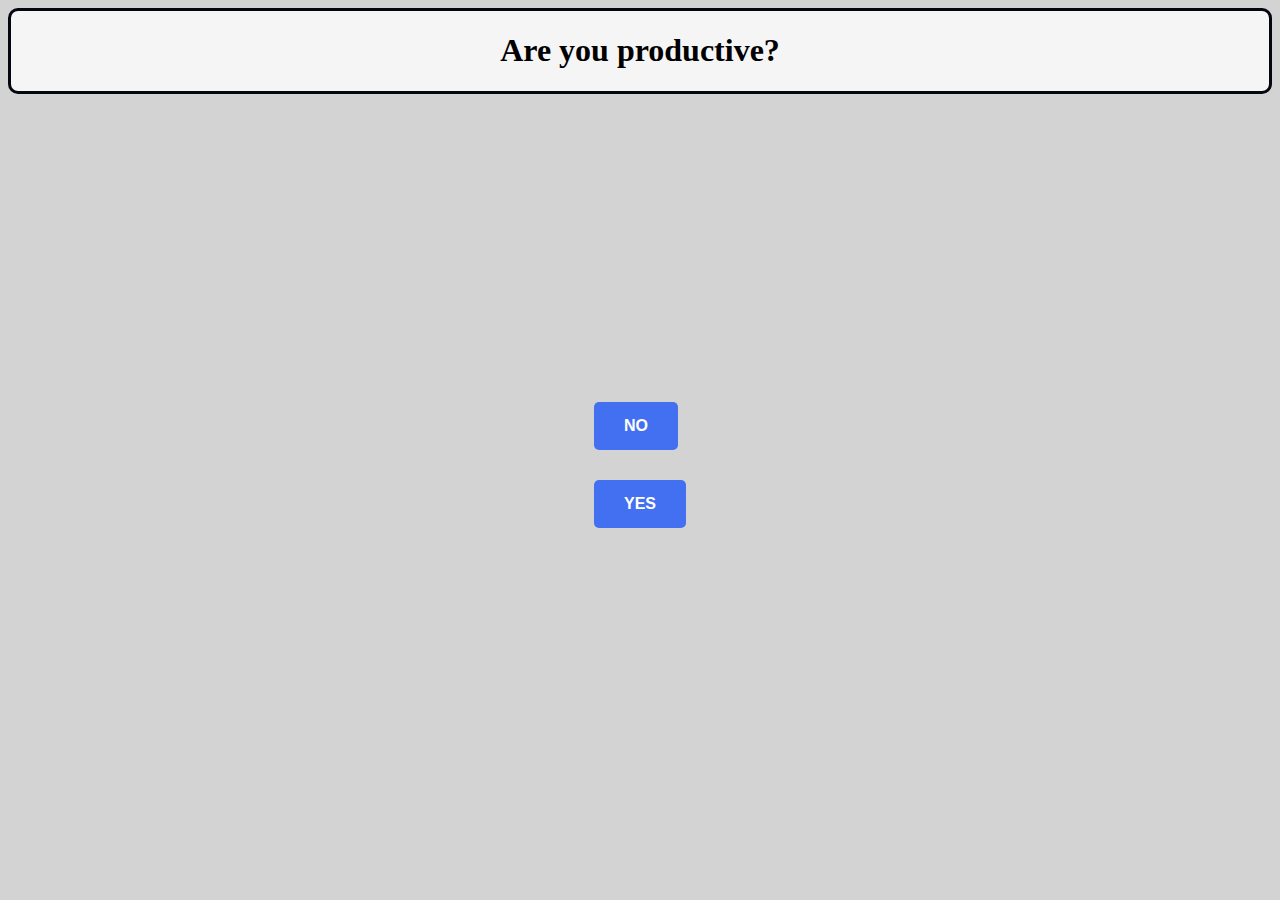
<file: index.html>
<!DOCTYPE html>
<html lang="en">
<head>
    <meta charset="UTF-8">
    <title class="title">Are you productive?</title>

    <link rel="stylesheet" href="index.css">

</head>
<header>
    <h1 style="text-align: center">Are you productive?</h1>
</header>
<body>

<div class="container" >
<button onclick="location.href='connect4.html'" type="button" class="buttonNo">
    NO</button>

<button onclick="location.href='checklist.html'" type="button" class="buttonYes">
    YES</button>
</div>
</body>

</html>
</file>
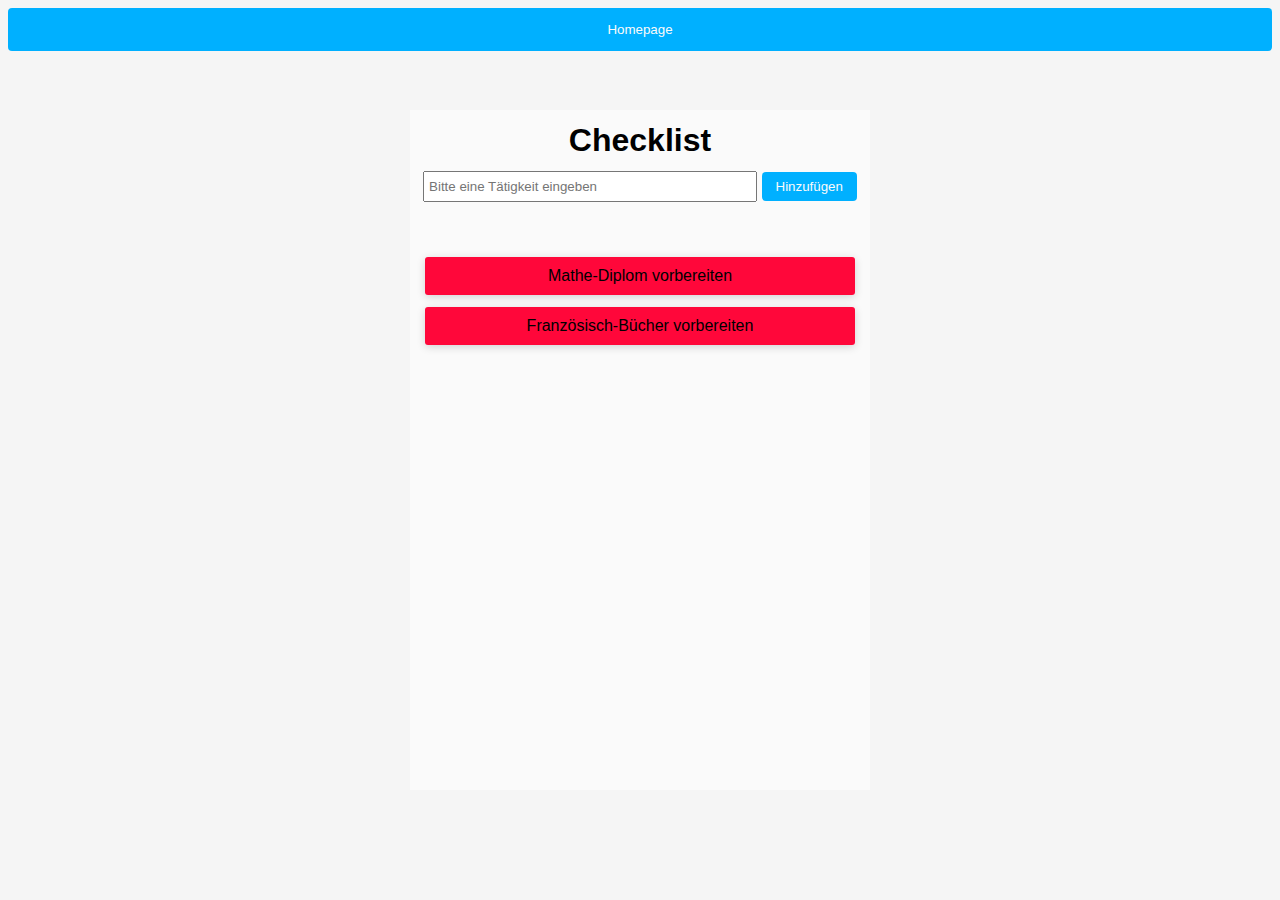
<file: checklist.html>
<!DOCTYPE HTML>
<html>

<head>
    <title>Checklist</title>
    <meta charset="utf-8">
    <link rel="stylesheet" href="checklist.css">
</head>

<body>
<div class="container">
    <h1>Checklist</h1>

    <div class="add-elements">
        <input id="add" type="text" placeholder="Bitte eine Tätigkeit eingeben">
        <button id="btn">Hinzufügen</button>
    </div>

    <div class="element-list">
        <ul id="list">
            <li>Mathe-Diplom vorbereiten</li>
            <li>Französisch-Bücher vorbereiten</li>
        </ul>
    </div>

</div>

<script src="checklist.js"></script>
<footer>
    <button onclick="location.href='index.html'" type="button" class="buttonNo">
        Homepage
    </button>

</footer>
</body>


</html>
</file>
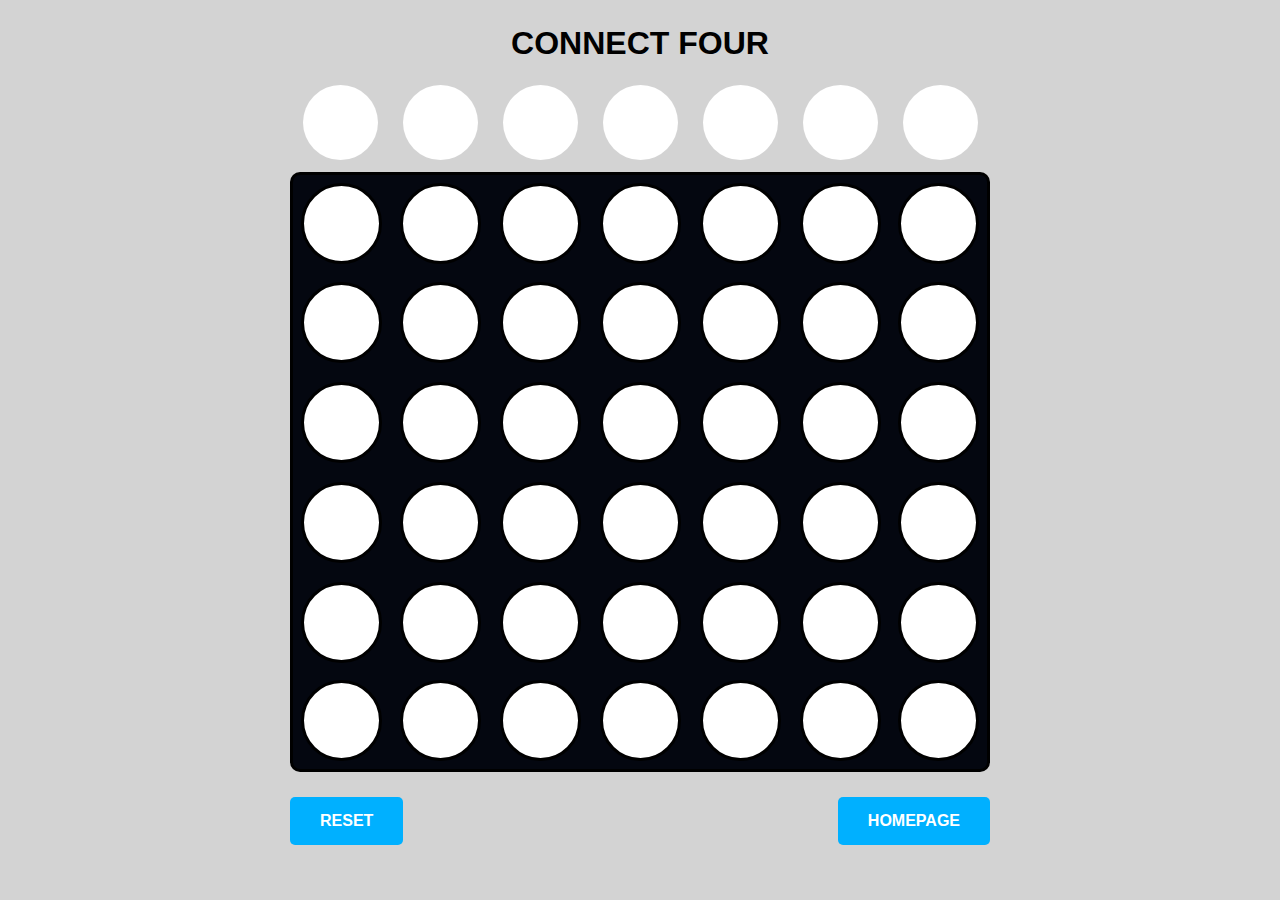
<file: connect4.html>
<!--Tutorial von  -->
<!doctype html>
<html lang="de">
<head>
  <meta charset="UTF-8">
  <meta name="viewport"
        content="width=device-width, user-scalable=no, initial-scale=1.0, maximum-scale=1.0, minimum-scale=1.0">
  <meta http-equiv="X-UA-Compatible" content="ie=edge">
  <link rel="stylesheet" href="connect4.css">
  <title>Connect Four!</title>
</head>
<body>
<h1>Connect Four</h1>
<div class="game-board">
  <div class="cell row-top col-0"></div>
  <div class="cell row-top col-1"></div>
  <div class="cell row-top col-2"></div>
  <div class="cell row-top col-3"></div>
  <div class="cell row-top col-4"></div>
  <div class="cell row-top col-5"></div>
  <div class="cell row-top col-6"></div>
  <div class="cell row-0 col-0 left-border top-border"></div>
  <div class="cell row-0 col-1 top-border"></div>
  <div class="cell row-0 col-2 top-border"></div>
  <div class="cell row-0 col-3 top-border"></div>
  <div class="cell row-0 col-4 top-border"></div>
  <div class="cell row-0 col-5 top-border"></div>
  <div class="cell row-0 col-6 top-border right-border"></div>
  <div class="cell row-1 col-0 left-border"></div>
  <div class="cell row-1 col-1"></div>
  <div class="cell row-1 col-2"></div>
  <div class="cell row-1 col-3"></div>
  <div class="cell row-1 col-4"></div>
  <div class="cell row-1 col-5"></div>
  <div class="cell row-1 col-6 right-border"></div>
  <div class="cell row-2 col-0 left-border"></div>
  <div class="cell row-2 col-1"></div>
  <div class="cell row-2 col-2"></div>
  <div class="cell row-2 col-3"></div>
  <div class="cell row-2 col-4"></div>
  <div class="cell row-2 col-5"></div>
  <div class="cell row-2 col-6 right-border"></div>
  <div class="cell row-3 col-0 left-border"></div>
  <div class="cell row-3 col-1"></div>
  <div class="cell row-3 col-2"></div>
  <div class="cell row-3 col-3"></div>
  <div class="cell row-3 col-4"></div>
  <div class="cell row-3 col-5"></div>
  <div class="cell row-3 col-6 right-border"></div>
  <div class="cell row-4 col-0 left-border"></div>
  <div class="cell row-4 col-1"></div>
  <div class="cell row-4 col-2"></div>
  <div class="cell row-4 col-3"></div>
  <div class="cell row-4 col-4"></div>
  <div class="cell row-4 col-5"></div>
  <div class="cell row-4 col-6 right-border"></div>
  <div class="cell row-5 col-0 bottom-border left-border"></div>
  <div class="cell row-5 col-1 bottom-border"></div>
  <div class="cell row-5 col-2 bottom-border"></div>
  <div class="cell row-5 col-3 bottom-border"></div>
  <div class="cell row-5 col-4 bottom-border"></div>
  <div class="cell row-5 col-5 bottom-border"></div>
  <div class="cell row-5 col-6 bottom-border right-border"></div>
</div>
<div class="footer">
  <button class="reset">Reset</button>
  <button onclick="location.href='index.html'" type="button" class="no">
    Homepage</button>

  <span class="status"></span>
</div>
<script src="Connect4.js"></script>
</body>
</html>
</file>
<file: index.css>
.buttonNo {
    background-color: #4370F1;
    margin-top: 30px;
    margin-right: auto;

    border-radius: 5px;
    border: none;
    color: white;
    cursor: pointer;
    display: block;
    font-size: 16px;
    font-weight: bold;
    padding: 15px 30px;
    text-transform: uppercase;
}

.buttonYes {
    background-color: #4370F1;
    margin-top: 30px;
    margin-right: auto;

    border-radius: 5px;
    border: none;
    color: white;
    cursor: pointer;
    display: block;
    font-size: 16px;
    font-weight: bold;
    padding: 15px 30px;
    text-transform: uppercase;
}


.buttonNo:hover{
    background-color: #1D50F1;
}

.buttonYes:hover{
    background-color: #1D50F1;
}

.container {
    margin: 0;
    position: absolute;
    top: 50%;
    left: 50%;
    -ms-transform: translate(-50%, -50%);
    transform: translate(-50%, -50%);

}

html {
    background: lightgray;
}

header {
    background-color: whitesmoke;
    border-color: #040710;
    border-radius: 10px;
    border-style: solid;
}
</file>
<file: checklist.css>
body{
    background-color: #f5f5f5;
}

.container{
    position: absolute;
    left: 50%;
    top: 50%;
    transform: translate(-50%,-50%);
    background-color: #fafafa;

    width: 460px;
    height: 680px;
    text-align: center;
    font-family: 'Nunito',sans-serif;

}
h1{
    margin: 12px 0;
}
.add-elements{
    margin: 12px 0;

}
input{
    padding: 6px 4px;
    width: 70%;
}
button{
    padding: 7px 14px;
    background-color: #00b0ff;
    border: none;
    border-radius: 4px;
    color: #fafafa;

}
footer{
    display: flex;
    align-items: flex-end;
    justify-content: center;


    padding: 7px 14px;
    background-color: #00b0ff;
    border: none;
    border-radius: 4px;
    color: #fafafa;

}

.element-list{
    height: 550px;
    overflow-y: scroll
}
ul{
    padding: 15px;

}

li{
    list-style: none;
    padding: 10px 5px;
    background-color:  #ff073a;
    margin: 12px 0;
    box-shadow: 0 2px 8px rgba(0,0,0,.16);
    border-radius: 3px;
    transition: .4s;
}
button:hover{
    background-color: #1565c0;
}

li:hover{
    background-color: lightgreen;
}

.checked{
    text-decoration: line-through;
    background-color: #e0e0e0;
}
</file>
<file: connect4.css>
* {
    margin: 0;
    padding: 0;
    box-sizing: border-box;
}

html {
    background: lightgray;
}

body {
    align-items: center;
    background: lightgray;
    display: flex;
    flex-direction: column;
    font-family: sans-serif;
    padding: 25px;
    width: 100%;
}

h1 {
    text-transform: uppercase;
}

.game-board {
    display: grid;
    grid-template-columns: repeat(7, 1fr);
    grid-template-rows: repeat(7, 1fr);
    height: 700px;
    margin: 10px 0 25px;
    width: 700px;
}

.cell {
    align-items: center;
    background: #040710;
    display: flex;
    height: 100px;
    justify-content: center;
    width: 100px;
}

.cell::after {
    background: white;
    border-radius: 50%;
    border: 3px solid black;
    content: '';
    cursor: pointer;
    height: 75px;
    width: 75px;
}

.cell:not(.row-top).red::after {
    background: red;
}

.cell:not(.row-top).yellow::after {
    background: yellow;
}

.cell:not(.row-top).red.win {
    background: red;
}

.cell:not(.row-top).yellow.win {
    background: yellow;
}

.cell.row-top {
    background: lightgray;
}

.cell.row-top::after {
    border: none;
}

.cell.row-top.red::after {
    background: red;
    border: 3px solid black;
}

.cell.row-top.yellow::after {
    background: yellow;
    border: 3px solid black;
}

.footer {
    align-items: center;
    display: flex;
    justify-content: space-between;
    width: 700px;
}

.reset {
    background-color: #00b0ff;
    border-radius: 5px;
    border: none;
    color: white;
    cursor: pointer;
    display: block;
    font-size: 16px;
    font-weight: bold;
    padding: 15px 30px;
    text-transform: uppercase;
}

.no {
    background-color: #00b0ff;
    margin-left: auto;
    border-radius: 5px;
    border: none;
    color: white;
    cursor: pointer;
    display: block;
    font-size: 16px;
    font-weight: bold;
    padding: 15px 30px;
    text-transform: uppercase;
}

.reset:hover {
    background-color: #1D50F1;
}

.reset:active {
    background-color: #4d7ef1;

}

.no:hover {
    background-color: #1D50F1;
}

.status {
    display: block;
    font-size: 20px;
}

/* Util CSS */
.left-border {
    border-left: 3px solid black;
}

.top-border {
    border-top: 3px solid black;
}

.right-border {
    border-right: 3px solid black;
}

.bottom-border {
    border-bottom: 3px solid black;
}

.left-border.top-border {
    border-radius: 10px 0 0 0;
}

.right-border.top-border {
    border-radius: 0 10px 0 0;
}

.right-border.bottom-border {
    border-radius: 0 0 10px 0;
}

.left-border.bottom-border {
    border-radius: 0 0 0 10px;
}
</file>
